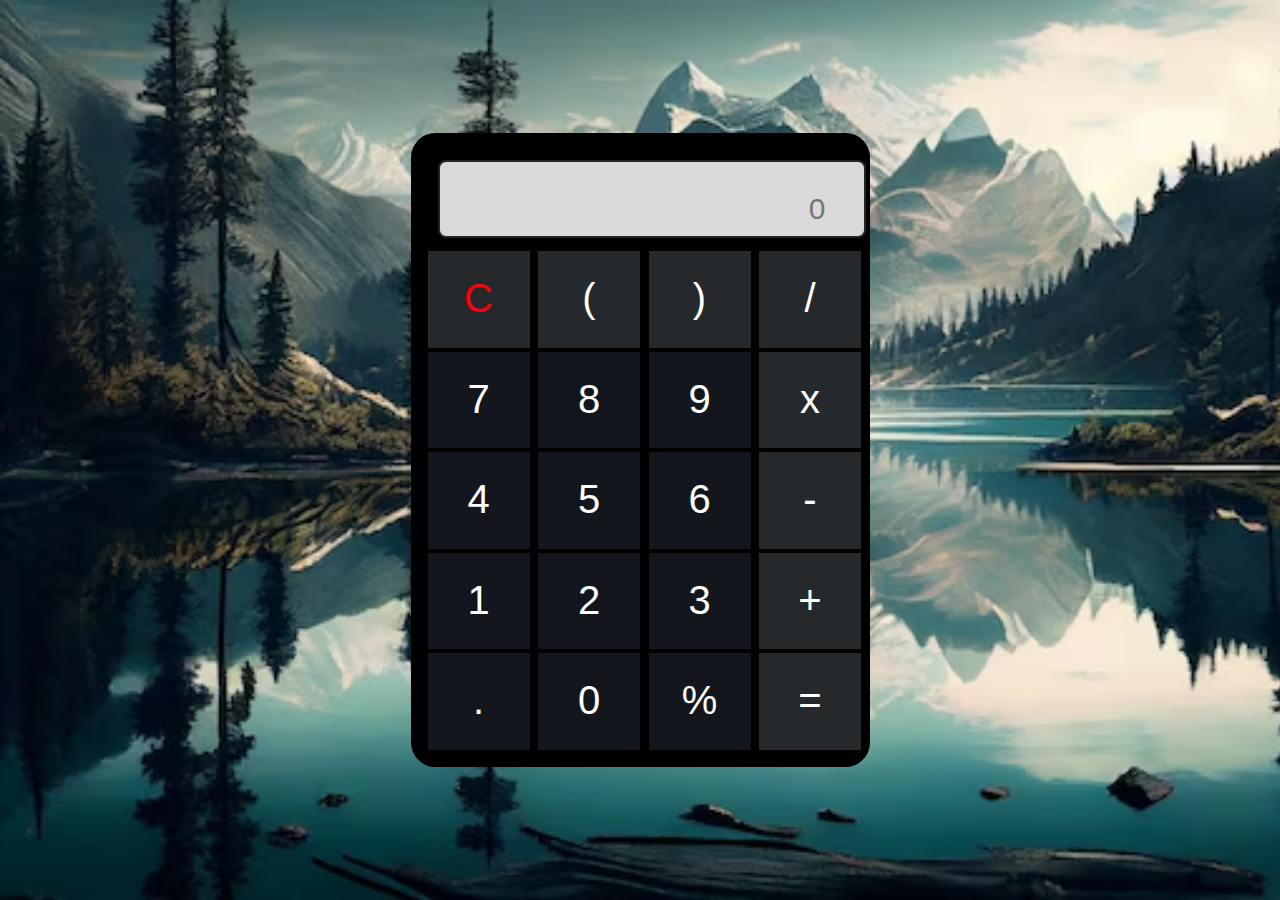
<file: Calculator/index.html>
<!DOCTYPE html>
<html lang="en">
    
<head>
    <meta charset="UTF-8">
    <meta http-equiv="X-UA-Compatible" content="IE=edge">
    <meta name="viewport" content="width=device-width, initial-scale=1.0">
    <title>Calculator</title>
    <link rel="stylesheet" type="text/css" href="style.css">
</head>
<body>
    <div id="container" class="container">
        <form name="calculator">
            <div class="wrapper">
                <div class="InputArea">
                    <input id="inputBox" type="text" name="userInput" placeholder="0" disabled/>
                </div>
                <div class="buttons">

                    <div class="btnC btnr1">
                        <input id="ButtonC" type="button" value="C" />
                    </div>
                    <div class="btnMod btnr1">
                        <input id="Button(" type="button" value="(" />
                    </div>
                    <div class="btnSign btnr1">
                        <input id="Button)" type="button" value=")" />
                    </div>
                    <div class="btnD btnr1">
                        <input id="Button/" type="button" value="/" />
                    </div>
                    <div class="btn7 btnr2">
                        <input id="Button7" type="button" value="7" />
                    </div>
                    <div class="btn8 btnr2">
                        <input id="Button8" type="button" value="8" />
                    </div>
                    <div class="btn9 btnr2">
                        <input id="Button9" type="button" value="9" />
                    </div>
                    <div class="btnX btnr1">
                        <input id="Button*" type="button" value="x" />
                    </div>
                    <div class="btn4 btnr2">
                        <input id="Button4" type="button" value="4" />
                    </div>
                    <div class="btn5 btnr2">
                        <input id="Button5" type="button" value="5" />
                    </div>
                    <div class="btn6 btnr2">
                        <input id="Button6" type="button" value="6" />
                    </div>
                    <div class="btnM btnr1">
                        <input id="Button-" type="button" value="-" />
                    </div>
                    <div class="btn1 btnr2">
                        <input id="Button1" type="button" value="1" />
                    </div>
                    <div class="btn2 btnr2">
                        <input id="Button2" type="button" value="2" />
                    </div>
                    <div class="btn3 btnr2">
                        <input id="Button3" type="button" value="3" />
                    </div>
                    <div class="btnAdd btnr1">
                        <input id="Button+" type="button" value="+" />
                    </div>
                    <div class="btnDecimal btnr2">
                        <input id="Button." type="button" value="." />
                    </div>
                    <div class="btn0 btnr2">
                        <input id="Button0" type="button" value="0" />
                    </div>
                    <div class="btnBack btnr2">
                        <input id="Button%" type="button" value="%" />
                    </div>
                    <div class="btnEq btnr1">
                        <input id="Button=" type="button" value="=" />
                    </div>
                </div>
            </div>
        </form>
        <br/>
        <br/>
        <br/>
    </div>
    <script type="text/javascript" src="script.js"></script>
    
    
</body>

</html>
</file>
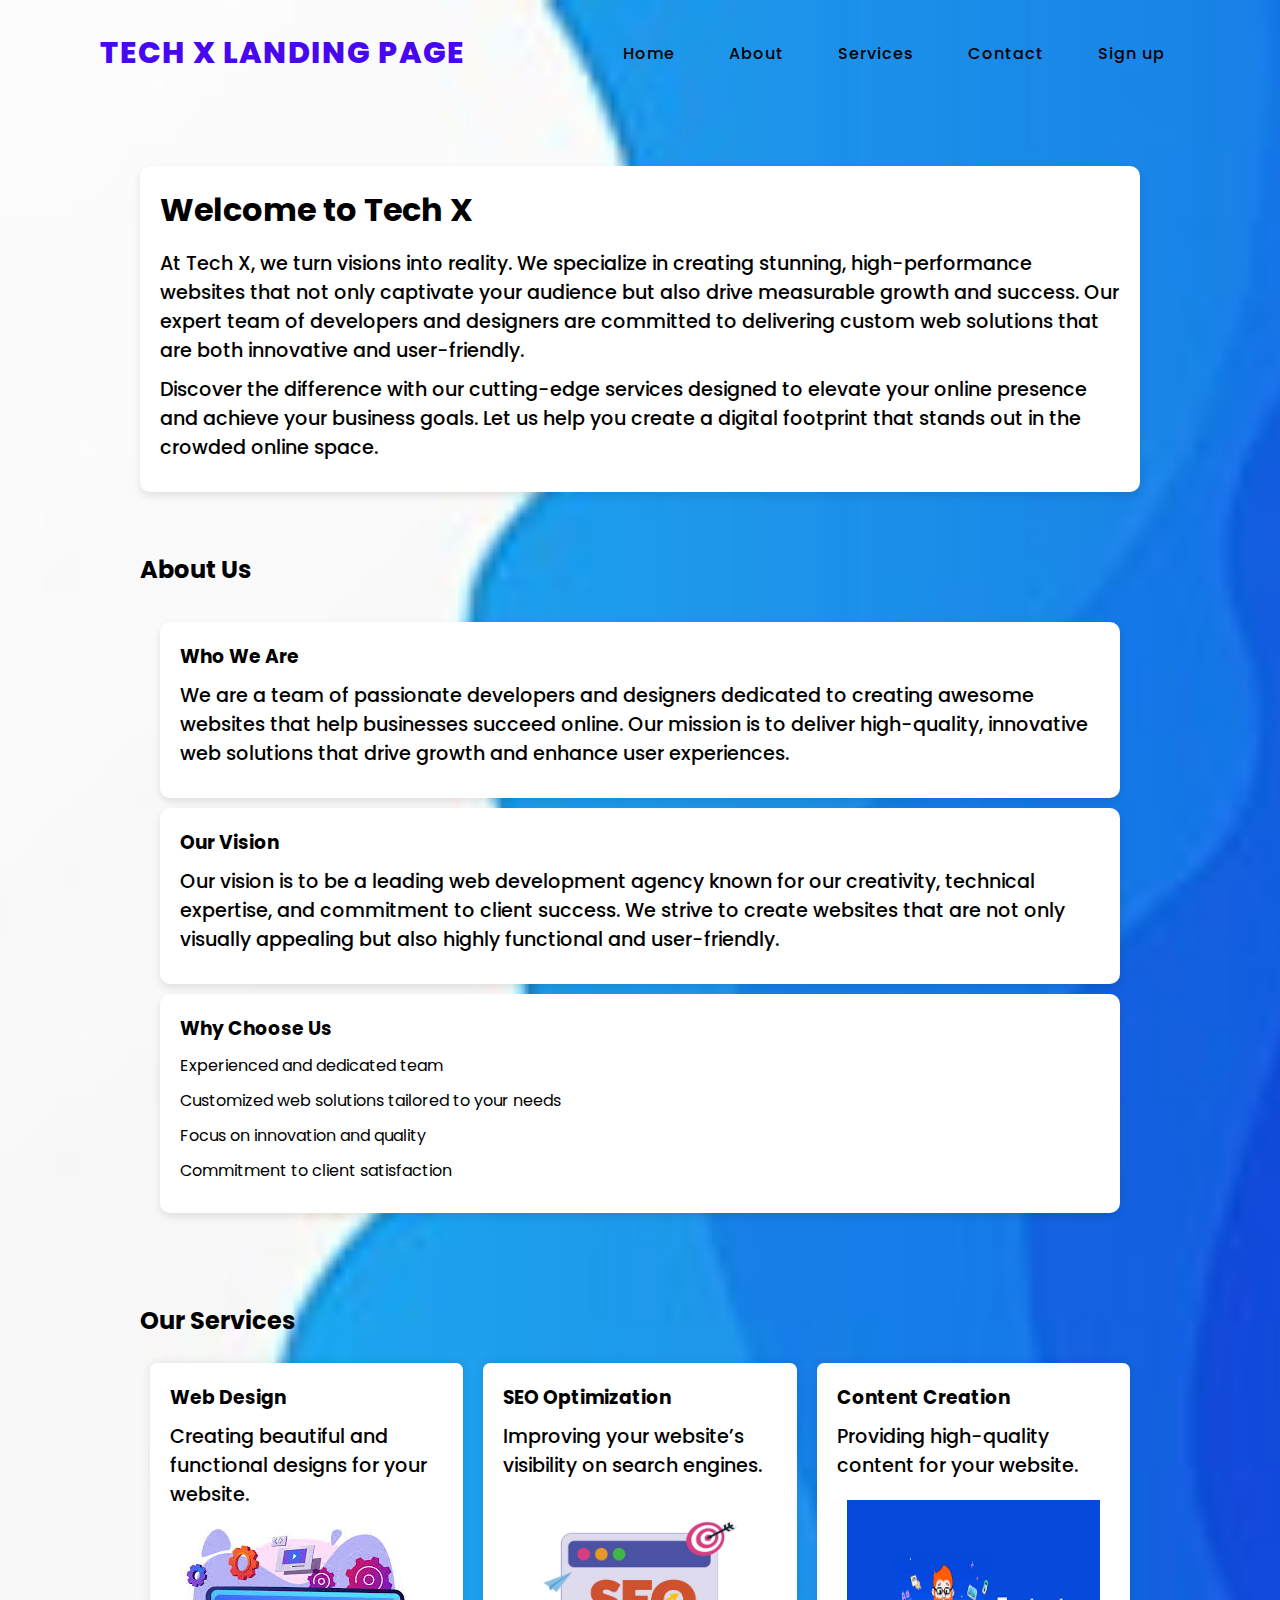
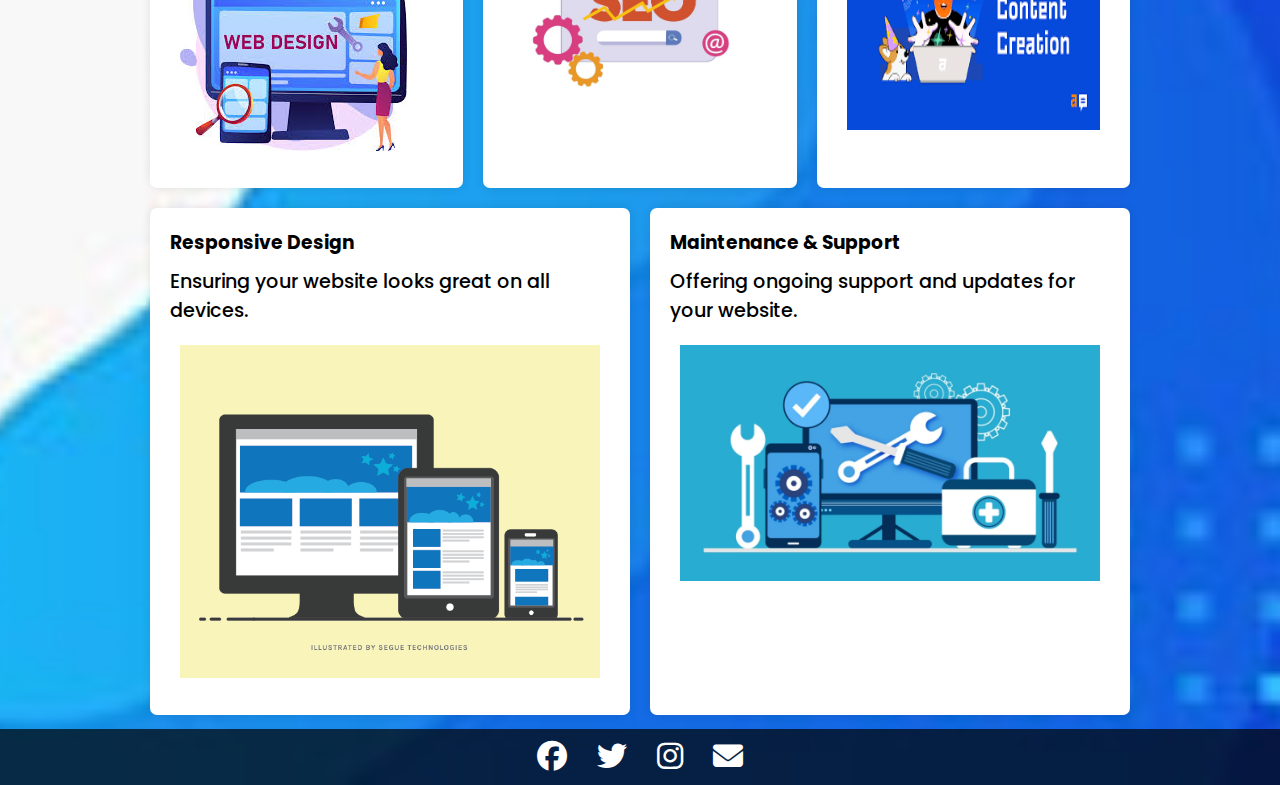
<file: Landing page/intex.html>
<!DOCTYPE html>
<html lang="en">
<head>
    <meta charset="UTF-8">
    <meta name="viewport" content="width=device-width, initial-scale=1.0">
    <link rel="stylesheet" href="https://cdnjs.cloudflare.com/ajax/libs/font-awesome/6.5.2/css/all.min.css">
    <link rel="stylesheet" href="style.css">
    <title>Tech X Landing Page</title>
</head>
<body>
    <header>
        <h2><a href="#" class="logo">Tech X Landing Page</a></h2>
        <nav class="navigation">
            <a href="#home">Home</a>
            <a href="#about">About</a>
            <a href="#services">Services</a>
            <a href="#contact">Contact</a>
            <a href="#signup">Sign up</a>
        </nav>
    </header>
    <main>
        <section id="home">
            <div class="card">
                <h1>Welcome to Tech X</h1>
                <p>At Tech X, we turn visions into reality. We specialize in creating stunning, high-performance websites that not only captivate your audience but also drive measurable growth and success. Our expert team of developers and designers are committed to delivering custom web solutions that are both innovative and user-friendly.</p>
                <p>Discover the difference with our cutting-edge services designed to elevate your online presence and achieve your business goals. Let us help you create a digital footprint that stands out in the crowded online space.</p>
            </div>
        </section>
    
        <section id="about" class="section bg-dark">
            <div class="container">
                <h2>About Us</h2>
                <div class="about-content">
                    <div class="about-text">
                        <div class="card">
                            <div class="card-content">
                                <h3>Who We Are</h3>
                                <p>We are a team of passionate developers and designers dedicated to creating awesome websites that help businesses succeed online. Our mission is to deliver high-quality, innovative web solutions that drive growth and enhance user experiences.</p>
                            </div>
                        </div>
                        <div class="card">
                            <div class="card-content">
                                <h3>Our Vision</h3>
                                <p>Our vision is to be a leading web development agency known for our creativity, technical expertise, and commitment to client success. We strive to create websites that are not only visually appealing but also highly functional and user-friendly.</p>
                            </div>
                        </div>
                        <div class="card">
                            <div class="card-content">
                                <h3>Why Choose Us</h3>
                                <ul>
                                    <li>Experienced and dedicated team</li>
                                    <li>Customized web solutions tailored to your needs</li>
                                    <li>Focus on innovation and quality</li>
                                    <li>Commitment to client satisfaction</li>
                                </ul>
                            </div>
                        </div>
                    </div>
                </div>
            </div>
        </section>
        
        <section id="services" class="section">
            <div class="container">
                <h2>Our Services</h2>
                <div class="row">
                    <div class="column">
                        <h3>Web Design</h3>
                        <p>Creating beautiful and functional designs for your website.</p>
                        <div class="service">
                            <img src="web.jpg" alt="Web Design">
                        </div>
                    </div>
                    
                    <div class="column">
                        <h3>SEO Optimization</h3>
                        <p>Improving your website’s visibility on search engines.</p>
                        <div class="service">
                            <img src="seo.jpg" alt="SEO Optimization">
                        </div>
                    </div>

                    <div class="column">
                        <h3>Content Creation</h3>
                        <p>Providing high-quality content for your website.</p>
                        <div class="service">
                            <img src="creation.png" class="cc">
                        </div>
                    </div>

                    <div class="column">
                        <h3>Responsive Design</h3>
                        <p>Ensuring your website looks great on all devices.</p>
                        <div class="service">
                            <img src="Responsive.png" alt="Responsive Design">
                        </div>
                    </div>
                    <div class="column">
                        <h3>Maintenance & Support</h3>
                        <p>Offering ongoing support and updates for your website.</p>
                        <div class="service">
                            <img src="Support.png" alt="Maintenance & Support">
                        </div>
                    </div>
                </div>
            </div>
        </section>
    </main>
    <footer id="contact">
        <a href="#" aria-label="Facebook"><i class="fa-brands fa-facebook"></i></a>
        <a href="#" aria-label="Twitter"><i class="fa-brands fa-twitter"></i></a>
        <a href="#" aria-label="Instagram"><i class="fa-brands fa-instagram"></i></a>
        <a href="mailto:techx@gmail.com" aria-label="Email"><i class="fa-solid fa-envelope"></i></a>
        
    </footer>
</body>
</html>
</file>
<file: Calculator/style.css>
* {
    padding: 0;
    margin: 0;
  }
  
  html{
      background-color: #11b7f3;
  }
  
  hr {
      height: 2px;
      background-color: aqua;
  }
  
  
  .wrapper {
    display: grid;
    height: 600px;
    grid-template-rows: 100px 1fr;
    grid-template-columns: 1fr;
    grid-gap: 1px;
    
  }
  
  .buttons {
    display: grid;
    grid-template-rows: repeat(5, 1fr);
    grid-template-columns: repeat(4, 1fr);
    grid-gap: 4px;

  }
  
  .container {
    width: 425px;
    height: 600px;
    border: 2px solid black;
    border-radius: 10px;
    background-color: #000000;
    margin: 0 auto;
    padding: auto;
    box-shadow: 0px 0px 0px 15px rgba(0, 0, 0, 2);
  }
  
  .inputArea {
    background-color: #5b6d7c;
    grid-column: 1/2;
    display: block;
  }
  
  input[type="text"] {
    box-sizing: border-box;
    margin-top: 10px;
    margin-left: 10px;
    padding-top: 30px;
    padding-right: 38px;
    padding-bottom: 10px;
    font-size: 30px;
    background-color: rgb(218, 216, 216);
    text-align: right;
    border: 2px solid rgb(37, 37, 37);
    border-radius: 8px;
  }   
  input[type=button]:hover {
    background-color: #8c8c8c;
  }

  input[type="text"]:disabled {
    color:#000000;
  }
  
  .btnr1 {
    background: #25292c;
    text-align: center;
    width: 102px;
  }
  
  .btnr2 {
    background: #13171d;
    text-align: center;
    width: 102px;
  }
  
  .btnr1 > input {
    background: transparent;
    border: none;
    justify-content: center;
    align-self: end;
    color: white;
    font-size: 2.5em;
    margin-top: 25px;
  }
  
  .btnr2 > input {
    background: transparent;
    border: none;
    justify-content: center;
    align-self: end;
    color: white;
    font-size: 2.5em;
    margin-top: 25px;
  }
  
  .btnC > input {
    color: #ff0008 !important;
  }

  body{
    width: 100%;
    height: 100vh;
    background: url('img.avif')no-repeat;
    background-size: cover;
    display: flex;
    justify-content: center;
    align-items: center;
    font-size: 1rem;
  }
</file>
<file: Landing page/style.css>
@import url('https://fonts.googleapis.com/css2?family=Poppins:wght@100;200;300;400;500;600;700;800;900&display=swap');

* {
    margin: 0;
    padding: 0;
    box-sizing: border-box;
}

body {
    font-family: 'Poppins', sans-serif;
    position: relative;
    width: 100%;
    min-height: 100vh;
    display: flex;
    flex-direction: column;
    background: url(backgroundimage.jpg) no-repeat center center;
    background-size: cover;
}

header { 
    width: 100%;
    padding: 30px 100px;
    display: flex;
    justify-content: space-between;
    align-items: center;
}

header .logo {
    color: #4708f1;
    font-size: 30px;
    text-decoration: none;
    text-transform: uppercase;
    font-weight: 800;
    letter-spacing: 1px;
}

header .navigation a {
    color: #000;
    text-decoration: none;
    font-weight: 500;
    letter-spacing: 1px;
    padding: 3px 15px;
    border-radius: 20px;
    transition: background 0.3s;
}

header .navigation a:not(:last-child) {
    margin-right: 20px;
}

header .navigation a:hover {
    background-color: #fff;
}

section {
    width: 1000px;
    margin: 60px auto;
}

section h1, section h2 {
    margin-bottom: 15px;
}

section p {
    font-size: 1.2em;
    font-weight: 500;
    margin-bottom: 10px;
}

.about-content {
    display: flex;
    flex-wrap: wrap;
    justify-content: space-between;
}

.about-text {
    flex: 1 1 48%;
    padding: 20px;
}

.card {
    background-color: #fff;
    border-radius: 10px;
    box-shadow: 0 4px 8px rgba(0, 0, 0, 0.1);
    padding: 20px;
    margin-bottom: 10px;
}

.card-content h3 {
    margin-bottom: 10px;
}

.card-content ul {
    list-style: none;
    padding: 0;
}

.card-content ul li {
    margin-bottom: 10px;
    display: flex;
    align-items: center;
}

.card-content ul li i {
    color: #50b3a2;
    margin-right: 10px;
}

.service img {
    max-width: 100%;
    padding: 10px;
    border-radius: 10px;
}

.row {
    display: flex;
    flex-wrap: wrap;
    justify-content: space-around;
}

.column {
    flex: 1 1 30%;
    padding: 20px;
    background: #fff;
    margin: 10px;
    box-shadow: 0 0 10px rgba(0, 0, 0, 0.1);
    border-radius: 7px;
}

.cc{
    height: 250px;
    width: px;
    border-radius: 10px;
}

.column h3 {
    margin-bottom: 10px;
}


footer {
    position: absolute;
    bottom: 0;
    left: 0;
    width: 100%;
    display: flex;
    justify-content: center;
    align-items: center;
    background: rgba(0, 0, 0, 0.7); 
    padding: 5px;
}

footer a {
    color: #fff;
    font-size: 30px;
    margin: 0 15px;
    transition: transform 0.3s ease-in-out, color 0.3s ease-in-out;
}

footer a:hover {
    color: #50b3a2;
    transform: scale(1.5); 
}
</file>
